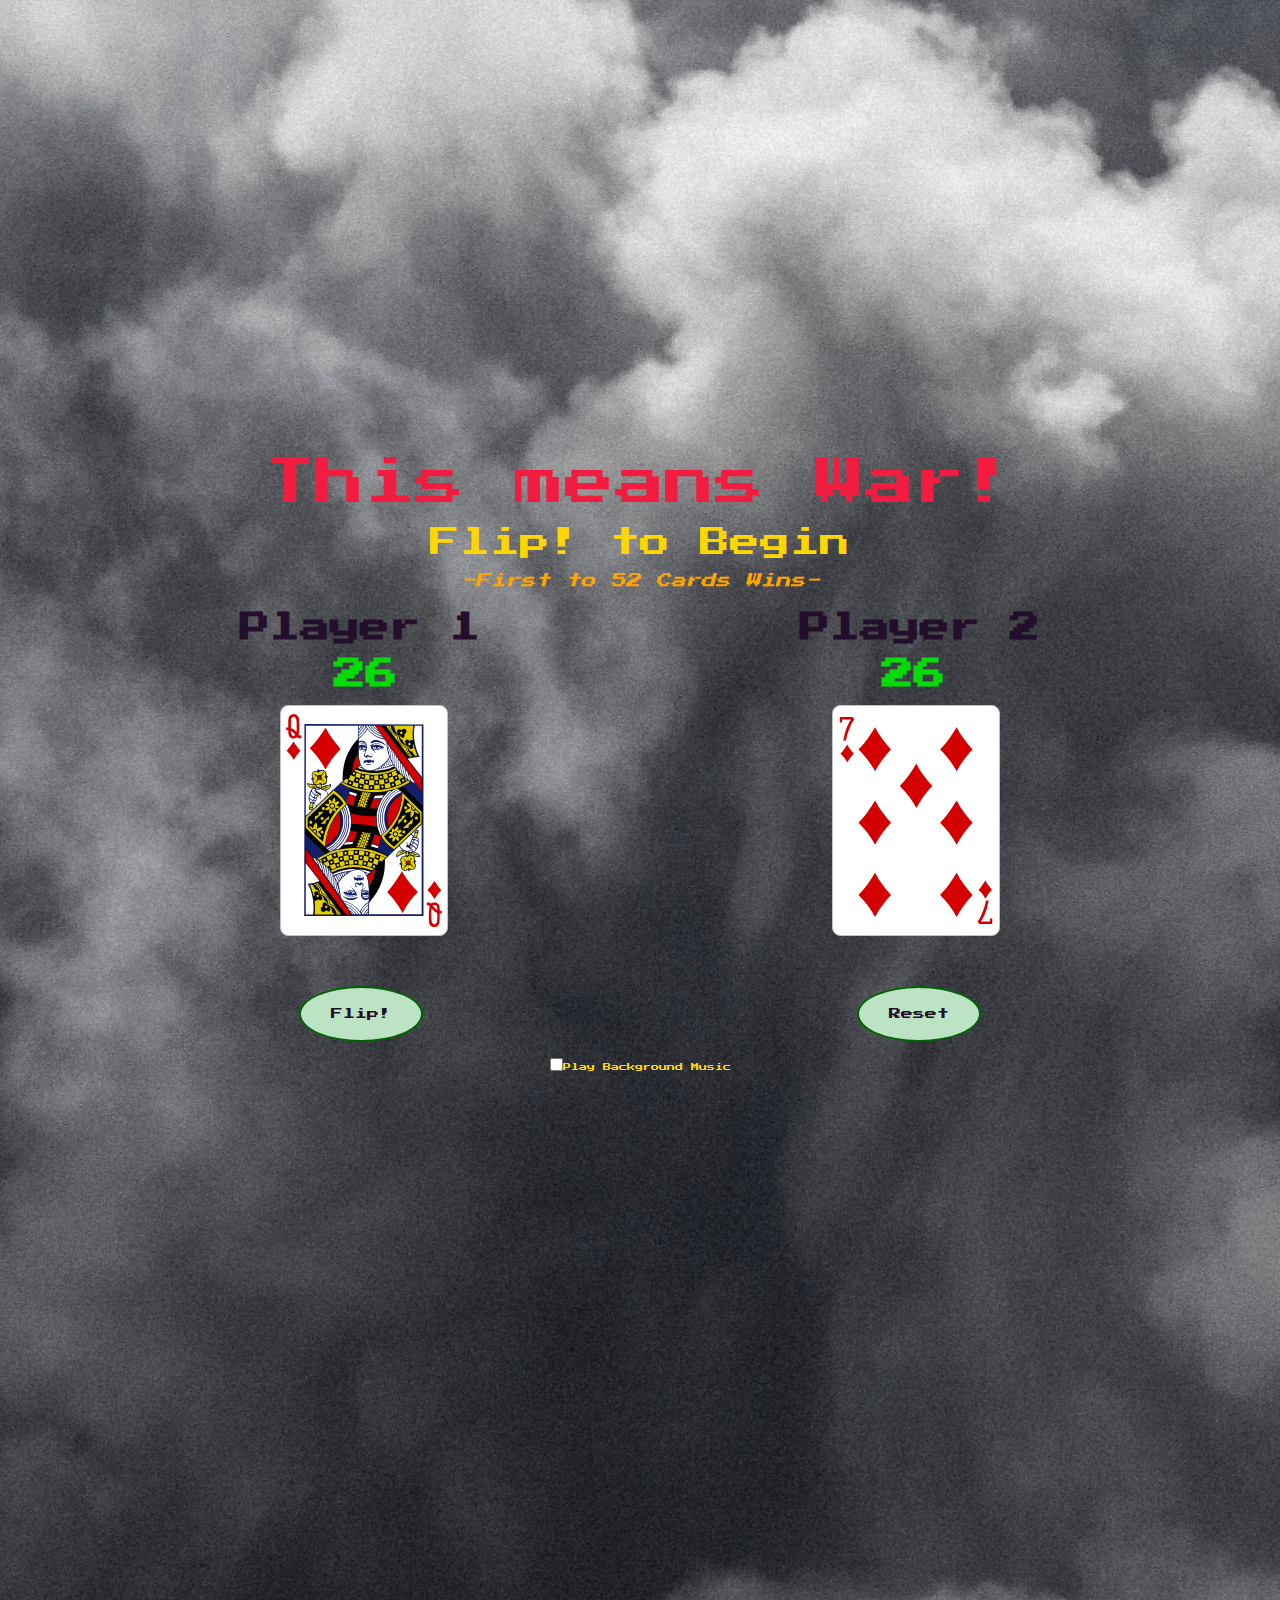
<file: index.html>
<!DOCTYPE html>
<html lang="en">
<head>
    <meta charset="UTF-8">
    <meta name="viewport" content="width=device-width, initial-scale=1.0">
    <title>War Game!</title>
    <script src="https://cdnjs.cloudflare.com/ajax/libs/jquery/3.5.1/jquery.js"></script>
    <link href="https://fonts.googleapis.com/css2?family=Press+Start+2P&display=swap" rel="stylesheet">
    <link rel="stylesheet" href="css/main.css">
    <link rel="stylesheet" href="./card-deck-css/css/cardstarter.css">
    <script defer src="js/main.js"></script>
</head>
<body>
    <main>
      <div class="contatiner">
        <div id="title">
            <div>This means War!</div>
            <div id="gameActions"> <div id="gameText">Flip! to Begin</div></div>
            <div id="rules">-First to 52 Cards Wins-</div>
        </div>
      
        <div id="playersNames">
            <h2>Player 1</h2>
            <h2>Player 2</h2>
        </div>

        <div id="playersTotals">
            <h1 id="playerOneCardTotal">26</h1>
            <h1 id="playerTwoCardTotal">26</h1>
        </div>

        <div id="playerImgs">
            <div id="playerOneCardImg">
            </div>
            <div id="playerTwoCardImg"> 
            </div>
        </div>

        <div id="buttonsCss">
            <button id="flipButton">Flip!</button> <!-- Flips cards on either players side-->
           <!-- decide which sounds better to flip cards -->
            <button id="resetButton">Reset</button> <!-- call init function - alert or print on screen (with fadeout) I Declare War! -->
        </div>
        
        <div id="backgroundAudio">
            <div>
                <input type="checkbox">Play Background Music
                <audio style="display: none;" id="bg-player" controls src="https://files.freemusicarchive.org/storage-freemusicarchive-org/music/ccCommunity/Kai_Engel/Satin/Kai_Engel_-_04_-_Sentinel.mp3" loop>
                </audio>
            </div>
            <!-- <div>
                <input type="checkbox" id="mute">Mute</input>
            </div> -->
        </div>
            
      </div>
	</main>
</body>
</html>
</file>
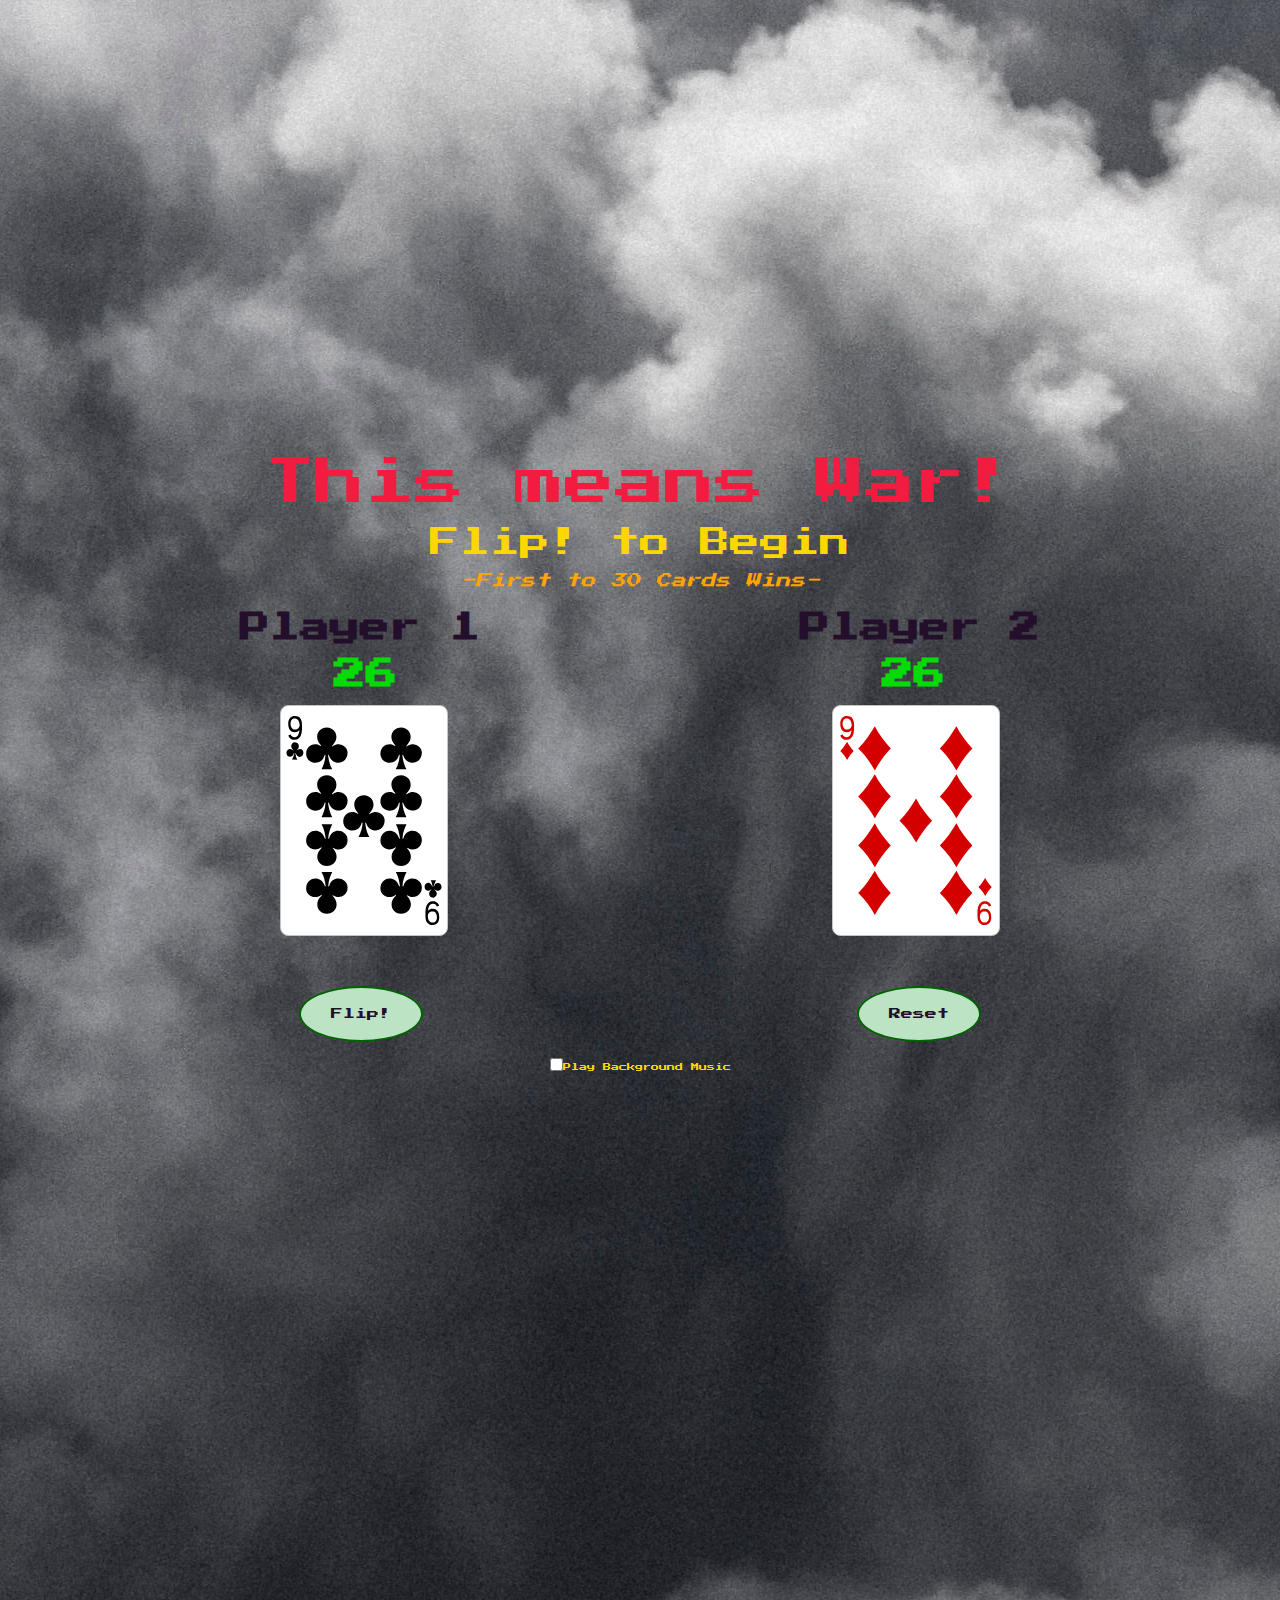
<file: main.html>
<!DOCTYPE html>
<html lang="en">
<head>
    <meta charset="UTF-8">
    <meta name="viewport" content="width=device-width, initial-scale=1.0">
    <title>War Game!</title>
    <script src="https://cdnjs.cloudflare.com/ajax/libs/jquery/3.5.1/jquery.js"></script>
    <link href="https://fonts.googleapis.com/css2?family=Press+Start+2P&display=swap" rel="stylesheet">
    <link rel="stylesheet" href="css/main.css">
    <link rel="stylesheet" href="./card-deck-css/css/cardstarter.css">
    <script defer src="js/main.js"></script>
</head>
<body>
    <main>
      <div class="contatiner">
        <div id="title">
            <div>This means War!</div>
            <div id="gameActions"> <div id="gameText">Flip! to Begin</div></div>
            <div id="rules">-First to 30 Cards Wins-</div>
        </div>
      
        <div id="playersNames">
            <h2>Player 1</h2>
            <h2>Player 2</h2>
        </div>

        <div id="playersTotals">
            <h1 id="playerOneCardTotal">26</h1>
            <h1 id="playerTwoCardTotal">26</h1>
        </div>

        <div id="playerImgs">
            <div id="playerOneCardImg">
            </div>
            <div id="playerTwoCardImg"> 
            </div>
        </div>

        <div id="buttonsCss">
            <button id="flipButton">Flip!</button> <!-- Flips cards on either players side-->
           <!-- decide which sounds better to flip cards -->
            <button id="resetButton">Reset</button> <!-- call init function - alert or print on screen (with fadeout) I Declare War! -->
        </div>
        
        <div id="backgroundAudio">
            <div>
                <input type="checkbox">Play Background Music
                <audio style="display: none;" id="bg-player" controls src="https://files.freemusicarchive.org/storage-freemusicarchive-org/music/ccCommunity/Kai_Engel/Satin/Kai_Engel_-_04_-_Sentinel.mp3" loop>
                </audio>
            </div>
            <!-- <div>
                <input type="checkbox" id="mute">Mute</input>
            </div> -->
        </div>
            
      </div>
	</main>
</body>
</html>
</file>
<file: css/main.css>
html, * {
  font-family: 'Press Start 2P', cursive, helvetica;
  box-sizing: content-box;
  border: 0;
  padding: 0;
  margin: 0;
}

body {
  background-color: white;
  text-align: center;
  display: flex;
  flex-direction: column;
  justify-content: center;
  align-items: center;
}
  
main {
  background-color: silver; /* in case image doesn't load color will */
  background-image: url(../imgs/war-unsplash.jpg);
  background-repeat: no-repeat;
  padding: 10em;
  width: 200vh;
  height: 100vw;

}

.contatiner {
  display: flex;
  flex-direction: column;
  text-align: center;
  justify-content: center;
  margin: 10em;
  height: 100vh;
}

#title {
  text-align: center;
  justify-content: center;
  margin: 5px 0;
  font-size: 50px;
  color: rgb(242,28,65);
}

#gameActions {
  color: gold;
  margin: 20px 0 0 0;
  font-size: 30px;
}

#rules {
  font-size: 15px;
  font-style: italic;
  margin: 1em 0;
  color: orange;
}

#playersNames {
  display: flex;
  flex-direction: row;
  justify-content: space-evenly;
  margin: 5px 20px;
  font-size: 20px;
  color: rgb(35,15,43);
}

#playersTotals {
  display: flex;
  justify-content: space-evenly;
  margin: 10px 0;
  font-size: 1em;
  color: rgb(7, 219, 7);
}

#playerOneCardTotal {
  margin-right: 25px;
}
  
#playerTwoCardTotal {
  margin-left: 25px;
}

#playerImgs {
  display: flex;
  justify-content: space-evenly;
}

#buttonsCss {
  display: flex;
  justify-content: space-evenly;
}

#flipButton {
  margin-right: 10px;
}

#resetButton {
  margin-left: 25px;
}

button {
  background-color: rgb(188,227,196);
  color: rgb(35,15,43);
  font-size: 12px;
  padding: 20px 30px;
  border-radius: 50%;
  border: 2px solid darkgreen;
}

button:hover {
  color: whitesmoke;
  background-color: black;
  border: 2px solid whitesmoke;
}

#backgroundAudio {
  font-size: 8px;
  padding: 2em;
  color: gold;
}

.alert {
  padding: 20px;
  background-color: #f44336; 
  color: white;
  margin-bottom: 15px;
}

/* Iphone screen set up */

@media screen and (max-device-width: 480px) and (min-device-width: 320px) {
  
  body {
    background-color: white;
    text-align: center;
    display: flex;
    flex-direction: column;
    justify-content: center;
    align-items: center;
    height: 140vh;
    width: 100vw;
  }

  main {
    display: flex;
    align-content: center;
    margin: 1em;
    height: 140vh;
    width: 100vw;
  }
  
  .contatiner {
    display: flex;
    margin: 0 5em;
    padding-top: 10em;
    height: 140vh;
    width: 100vw;
  }

  #title {
    font-size: 20px;
    margin: 1px;
  }

  #rules {
    font-size: 10px;
    margin: 1em;
  }

  #gameActions {
    font-size: 12px;
  }

  #playersNames {
    margin: 5px 0;
    font-size: 10px;
    color: rgb(13, 0, 255);
  }
  #playersTotals {
    font-size: 8px;
    color: rgb(0, 255, 238);
  }

  button {
    background-color: rgb(35,15,43);
    color: rgb(188,227,196);
    font-size: 8px;
    padding: 10px 15px;
  }
  
  button:hover {
    border: 2px solid orange;
  }
}
</file>
<file: card-deck-css/css/cardstarter.css>
@charset "UTF-8";
.card {
  box-sizing: border-box;
  display: inline-block;
  margin: 5px 5px 50px 5px;
  cursor: pointer;
  /* Set the card's dimensions, and size it relative to
     it's font size. */
  font-size: inherit;
  width: 4.0em;
  height: 5.5em;
  /* Add a default background color and border. */
  background-color: #fff;
  border-radius: 0.20em;
  border: 1px solid #c3c3c3;
  /* Scale and set the background settings. */
  background-repeat: no-repeat;
  background-position: center center;
  background-size: contain;
  /* "Hide" any text within the element (use text to be
     simply compliant with screen readers, etc.). */
  text-indent: 100%;
  white-space: nowrap;
  overflow: hidden;
  /* Default sizes for cards (size based off the font). */
  /* Optional styles for cards: borderless and drop shadow. */
  /* Not a card, but a card-shaped outline to represent a
     droppable place, like an empty pile. */ }
  .card.small {
    font-size: 12px; }
  .card.large {
    font-size: 26px; }
  .card.xlarge {
    font-size: 42px; }
  .card.no-border {
    border: 0; }
  .card.shadow {
    box-shadow: 2px 2px 3px 0 rgba(41, 41, 41, 0.75); }
  .card.outline {
    background-image: none;
    background-color: rgba(195, 195, 195, 0.5);
    border: 0.15em dashed #daa520; }

.card.diamonds.A,
.card.dA,
.card.♦A {
  background-image: url("../images/diamonds/diamonds-A.svg"); }

.card.diamonds.K,
.card.dK,
.card.♦K {
  background-image: url("../images/diamonds/diamonds-K.svg"); }

.card.diamonds.Q,
.card.dQ,
.card.♦Q {
  background-image: url("../images/diamonds/diamonds-Q.svg"); }

.card.diamonds.J,
.card.dJ,
.card.♦J {
  background-image: url("../images/diamonds/diamonds-J.svg"); }

.card.diamonds.r10,
.card.d10,
.card.♦10 {
  background-image: url("../images/diamonds/diamonds-r10.svg"); }

.card.diamonds.r09,
.card.d09,
.card.♦09 {
  background-image: url("../images/diamonds/diamonds-r09.svg"); }

.card.diamonds.r08,
.card.d08,
.card.♦08 {
  background-image: url("../images/diamonds/diamonds-r08.svg"); }

.card.diamonds.r07,
.card.d07,
.card.♦07 {
  background-image: url("../images/diamonds/diamonds-r07.svg"); }

.card.diamonds.r06,
.card.d06,
.card.♦06 {
  background-image: url("../images/diamonds/diamonds-r06.svg"); }

.card.diamonds.r05,
.card.d05,
.card.♦05 {
  background-image: url("../images/diamonds/diamonds-r05.svg"); }

.card.diamonds.r04,
.card.d04,
.card.♦04 {
  background-image: url("../images/diamonds/diamonds-r04.svg"); }

.card.diamonds.r03,
.card.d03,
.card.♦03 {
  background-image: url("../images/diamonds/diamonds-r03.svg"); }

.card.diamonds.r02,
.card.d02,
.card.♦02 {
  background-image: url("../images/diamonds/diamonds-r02.svg"); }

.card.hearts.A,
.card.hA,
.card.♥A {
  background-image: url("../images/hearts/hearts-A.svg"); }

.card.hearts.K,
.card.hK,
.card.♥K {
  background-image: url("../images/hearts/hearts-K.svg"); }

.card.hearts.Q,
.card.hQ,
.card.♥Q {
  background-image: url("../images/hearts/hearts-Q.svg"); }

.card.hearts.J,
.card.hJ,
.card.♥J {
  background-image: url("../images/hearts/hearts-J.svg"); }

.card.hearts.r10,
.card.h10,
.card.♥10 {
  background-image: url("../images/hearts/hearts-r10.svg"); }

.card.hearts.r09,
.card.h09,
.card.♥09 {
  background-image: url("../images/hearts/hearts-r09.svg"); }

.card.hearts.r08,
.card.h08,
.card.♥08 {
  background-image: url("../images/hearts/hearts-r08.svg"); }

.card.hearts.r07,
.card.h07,
.card.♥07 {
  background-image: url("../images/hearts/hearts-r07.svg"); }

.card.hearts.r06,
.card.h06,
.card.♥06 {
  background-image: url("../images/hearts/hearts-r06.svg"); }

.card.hearts.r05,
.card.h05,
.card.♥05 {
  background-image: url("../images/hearts/hearts-r05.svg"); }

.card.hearts.r04,
.card.h04,
.card.♥04 {
  background-image: url("../images/hearts/hearts-r04.svg"); }

.card.hearts.r03,
.card.h03,
.card.♥03 {
  background-image: url("../images/hearts/hearts-r03.svg"); }

.card.hearts.r02,
.card.h02,
.card.♥02 {
  background-image: url("../images/hearts/hearts-r02.svg"); }

.card.spades.A,
.card.sA,
.card.♠A {
  background-image: url("../images/spades/spades-A.svg"); }

.card.spades.K,
.card.sK,
.card.♠K {
  background-image: url("../images/spades/spades-K.svg"); }

.card.spades.Q,
.card.sQ,
.card.♠Q {
  background-image: url("../images/spades/spades-Q.svg"); }

.card.spades.J,
.card.sJ,
.card.♠J {
  background-image: url("../images/spades/spades-J.svg"); }

.card.spades.r10,
.card.s10,
.card.♠10 {
  background-image: url("../images/spades/spades-r10.svg"); }

.card.spades.r09,
.card.s09,
.card.♠09 {
  background-image: url("../images/spades/spades-r09.svg"); }

.card.spades.r08,
.card.s08,
.card.♠08 {
  background-image: url("../images/spades/spades-r08.svg"); }

.card.spades.r07,
.card.s07,
.card.♠07 {
  background-image: url("../images/spades/spades-r07.svg"); }

.card.spades.r06,
.card.s06,
.card.♠06 {
  background-image: url("../images/spades/spades-r06.svg"); }

.card.spades.r05,
.card.s05,
.card.♠05 {
  background-image: url("../images/spades/spades-r05.svg"); }

.card.spades.r04,
.card.s04,
.card.♠04 {
  background-image: url("../images/spades/spades-r04.svg"); }

.card.spades.r03,
.card.s03,
.card.♠03 {
  background-image: url("../images/spades/spades-r03.svg"); }

.card.spades.r02,
.card.s02,
.card.♠02 {
  background-image: url("../images/spades/spades-r02.svg"); }

.card.clubs.A,
.card.cA,
.card.♣A {
  background-image: url("../images/clubs/clubs-A.svg"); }

.card.clubs.K,
.card.cK,
.card.♣K {
  background-image: url("../images/clubs/clubs-K.svg"); }

.card.clubs.Q,
.card.cQ,
.card.♣Q {
  background-image: url("../images/clubs/clubs-Q.svg"); }

.card.clubs.J,
.card.cJ,
.card.♣J {
  background-image: url("../images/clubs/clubs-J.svg"); }

.card.clubs.r10,
.card.c10,
.card.♣10 {
  background-image: url("../images/clubs/clubs-r10.svg"); }

.card.clubs.r09,
.card.c09,
.card.♣09 {
  background-image: url("../images/clubs/clubs-r09.svg"); }

.card.clubs.r08,
.card.c08,
.card.♣08 {
  background-image: url("../images/clubs/clubs-r08.svg"); }

.card.clubs.r07,
.card.c07,
.card.♣07 {
  background-image: url("../images/clubs/clubs-r07.svg"); }

.card.clubs.r06,
.card.c06,
.card.♣06 {
  background-image: url("../images/clubs/clubs-r06.svg"); }

.card.clubs.r05,
.card.c05,
.card.♣05 {
  background-image: url("../images/clubs/clubs-r05.svg"); }

.card.clubs.r04,
.card.c04,
.card.♣04 {
  background-image: url("../images/clubs/clubs-r04.svg"); }

.card.clubs.r03,
.card.c03,
.card.♣03 {
  background-image: url("../images/clubs/clubs-r03.svg"); }

.card.clubs.r02,
.card.c02,
.card.♣02 {
  background-image: url("../images/clubs/clubs-r02.svg"); }

.card.joker {
  background-image: url("../images/jokers/joker.svg"); }

.card.joker-black {
  background-image: url("../images/jokers/joker-black.svg"); }

.card.joker-red {
  background-image: url("../images/jokers/joker-red.svg"); }

.card.back {
  background-image: url("../images/backs/blue.svg"); }

.card.back-blue {
  background-image: url("../images/backs/blue.svg"); }

.card.back-red {
  background-image: url("../images/backs/red.svg"); }

/* Re-orients the cards for different directions. While
   they are symmetric, it's still important to orient
   them correctly in case text or other symbols are
   layered on them with CSS pseudo-selectors, new
   classes/rules, etc. */
.card.west,
.card.W {
  transform: rotate(90deg);
  margin: auto 0.75em; }
  .card.west.shadow,
  .card.W.shadow {
    box-shadow: 2px -2px 3px 0 rgba(41, 41, 41, 0.75); }

.card.north,
.card.N {
  transform: rotate(180deg); }
  .card.north.shadow,
  .card.N.shadow {
    box-shadow: -2px -2px 3px 0 rgba(41, 41, 41, 0.75); }

.card.east,
.card.E {
  transform: rotate(270deg);
  margin: auto 0.75em; }
  .card.east.shadow,
  .card.E.shadow {
    box-shadow: -2px 2px 3px 0 rgba(41, 41, 41, 0.75); }
</file>
